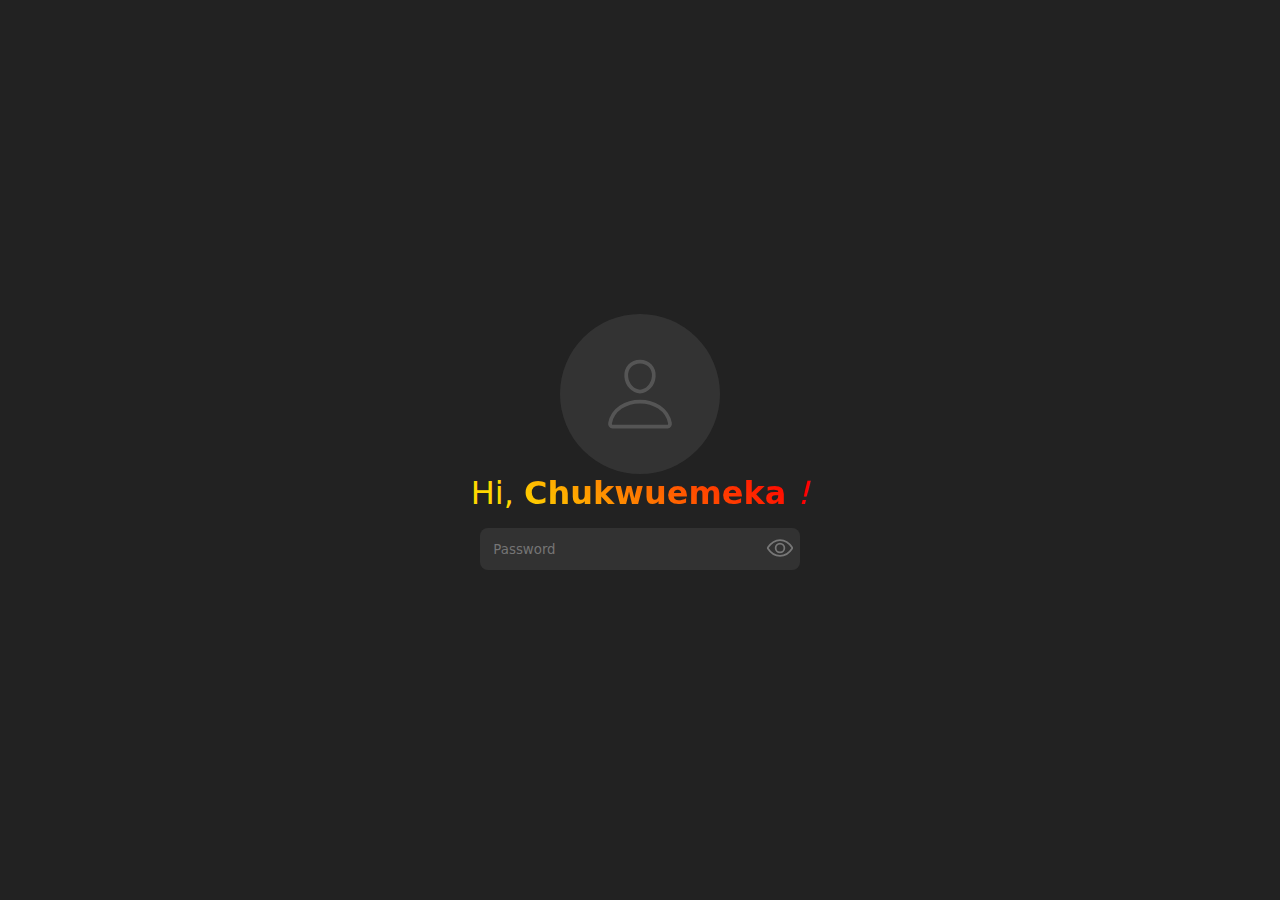
<file: index.html>
<!DOCTYPE html>
<html lang="en">
<head>
    <!-- this is a comment -->
    <meta charset="UTF-8">
    <meta name="viewport" content="width=device-width, initial-scale=1.0">
    <title> Ubachi Chukwuemeka</title>
    <link rel="stylesheet" href="index.css">
</head>
<body>

    <div id="initial"> 
        <b>C</b>
    </div>
   <div id="user">Hi, <b>Chukwuemeka</b> <i>!</i></div> 
   <form>
    <input type="password" name="pwd" id="pwd" placeholder="Password" required>
    <button type="button" id="eye"></button>
   </form>
   <output></output>
   <div id="pop" popover="manual">
    <div id="wrap">
        <div id="panel">
            <div id="flag"></div>
            <div id="username">@AmAzd_Emeka</div>
            <div id="job">Student</div>
            <div id="age">12<sup>yr</sup></div>
            <div id="dob"></div>
            <a href="wordsmith.html">WS</a>
        </div>
        <button type="button" id="start">
            <div></div>
        </button>
    </div>
   </div>
   <script src="index.js"></script>
</body>
</html>
</file>
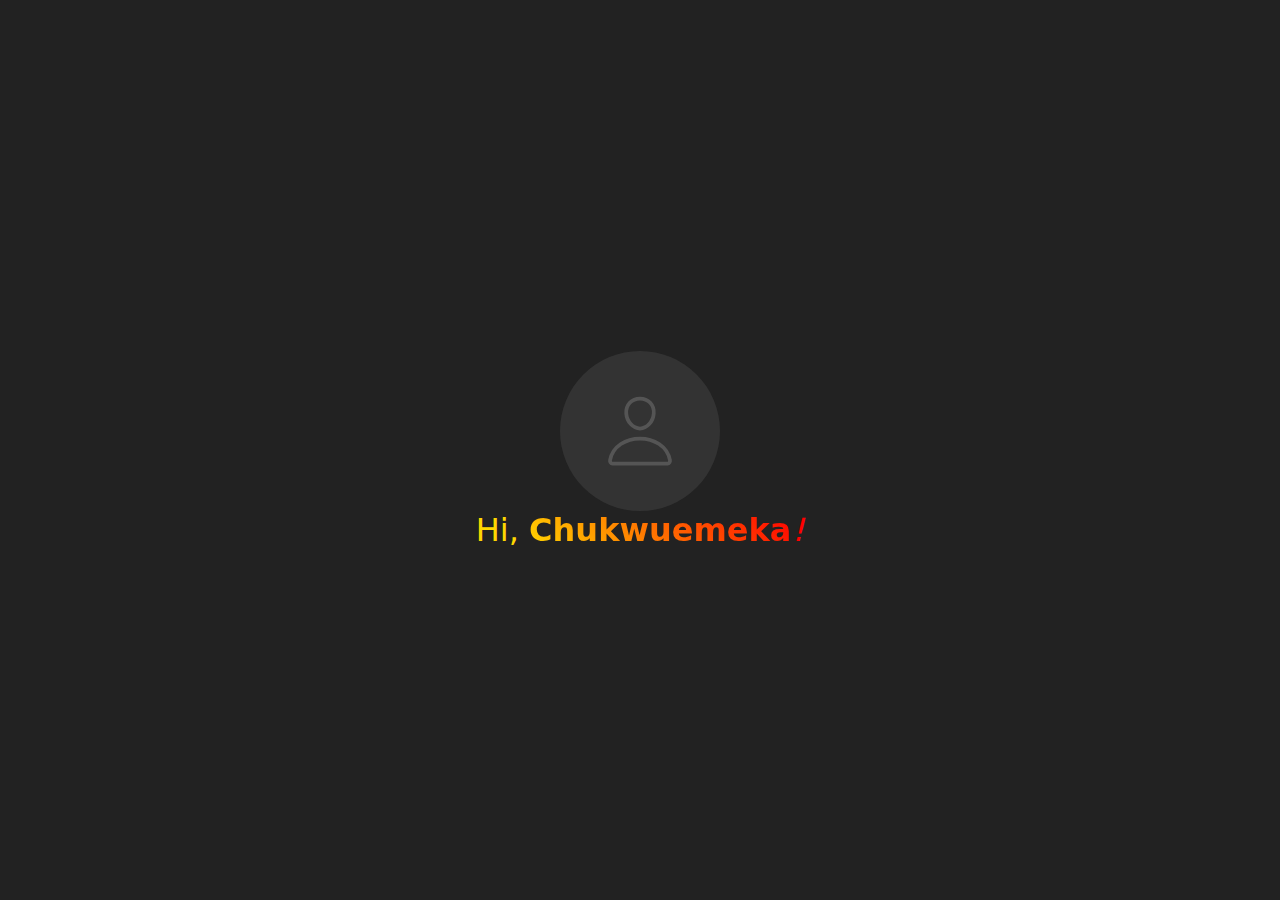
<file: myindex.html>
<!DOCTYPE html>
<html lang="en">
<head>
    <meta charset="UTF-8">
    <meta name="viewport" content="width=device-width, initial-scale=1.0">
    <title>Ubachi Chukwu-emeka</title>
    <link rel="stylesheet" href="index.css">
</head>
<body>
    <div id="initial">C</div>
    <div id="user">Hi, <b>Chukwuemeka</b><i>!</i></div>
</body>
</html>
</file>
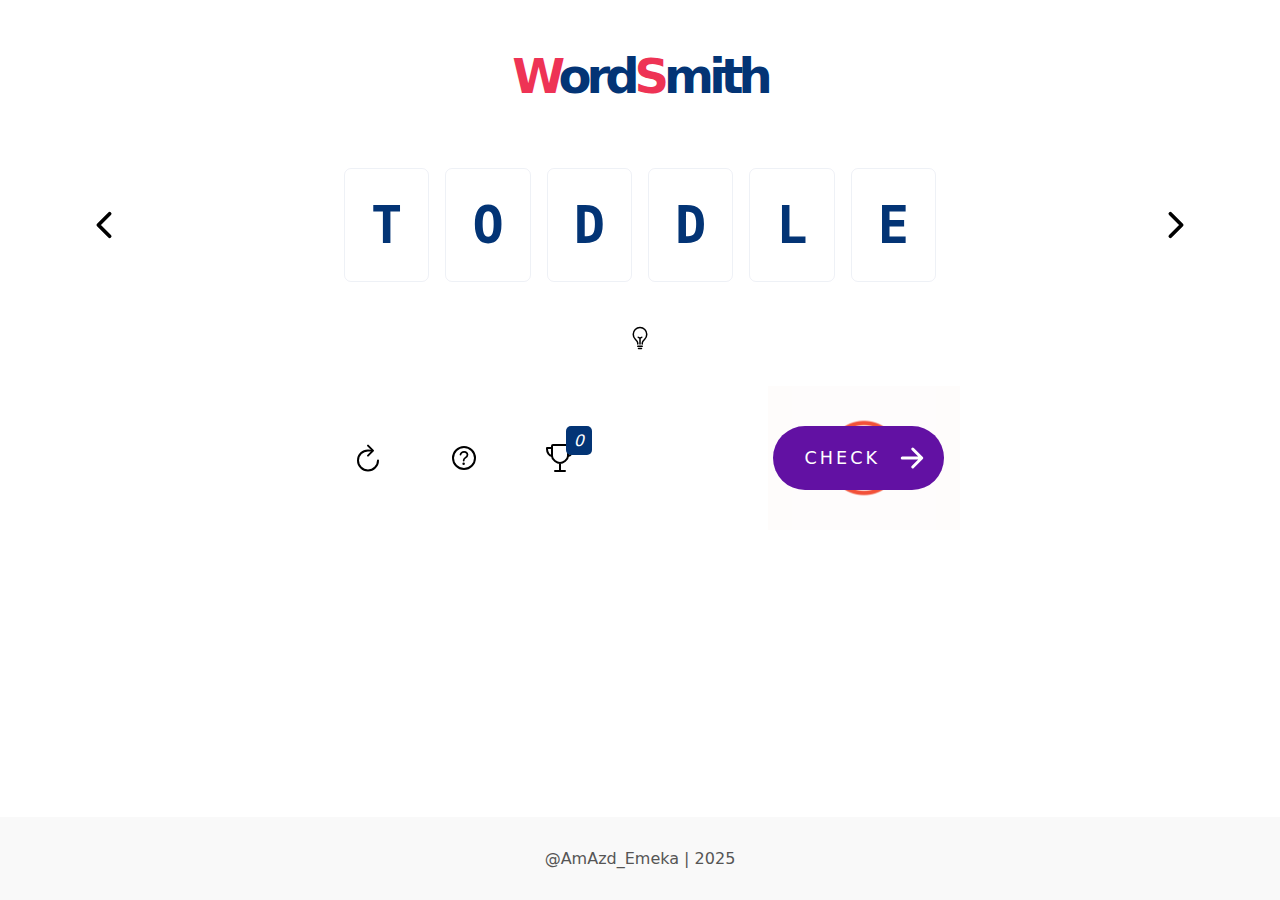
<file: wordsmith.html>
<!DOCTYPE html>
<html lang="en">
<head>
    <meta charset="UTF-8">
    <meta name="viewport" content="width=device-width, initial-scale=1.0">
    <title>WordSmith</title>
  <link rel="stylesheet" href="Wordsmith.css">
</head>
<body>
    <div id="banner">
        <p>Word</p>
        <p>Smith</p>
    </div>
    <div id="word">
        <button type="button" class="chevron" id="backward"></button>
        <button type="button" class="chevron" id="forward"></button>
        <span class="tile">T</span>
        <span class="tile">O</span>
        <span class="tile">D</span>
        <span class="tile">D</span>
        <span class="tile">L</span>
        <span class="tile">E</span>
    </div>
    <div id="hint">
        <div id="bulb"></div>
        <div id="txt"></div>
    </div>
    <div id="action">
        <button type="button" id="restartBtn"></button>
        <button type="button" id="hintBtn"></button>
        <span id="cup">
            <i>0</i>
        </span>
        <button type="button" id="checkBtn">
            <span>CHECK</span>
            <i></i>
        </button>
    </div>
    <footer>
        <div id="author">&commat;AmAzd_Emeka | 2025</div>
    </footer>
    <script src="Wordsmith.js"></script>
</body>
</html>
</file>
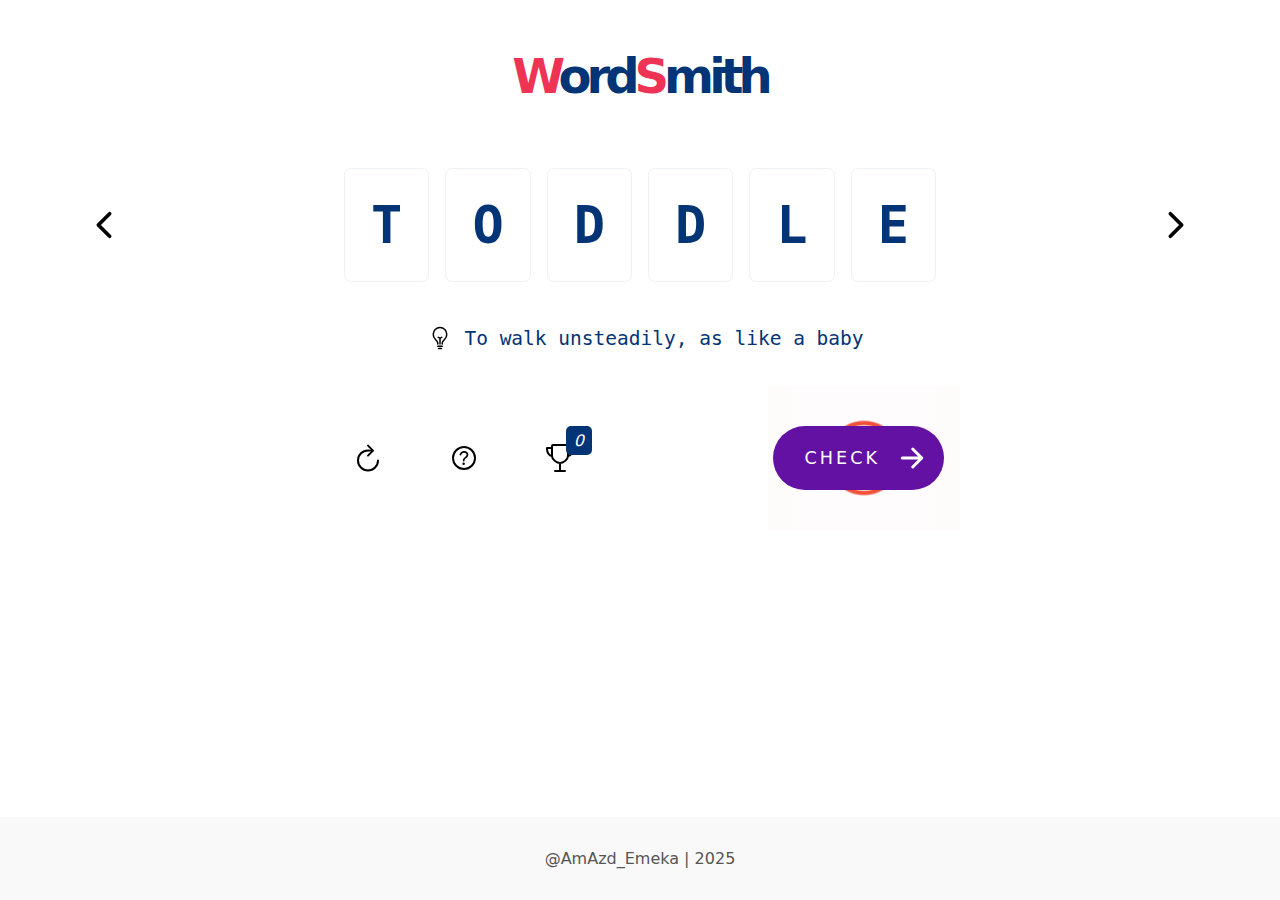
<file: worldsmith.html>
<!DOCTYPE html>
<html lang="en">
<head>
    <meta charset="UTF-8">
    <meta name="viewport" content="width=device-width, initial-scale=1.0">
    <title>WordSmith</title>
  <link rel="stylesheet" href="Wordsmith.css">
</head>
<body>
    <div id="banner">
        <p>Word</p>
        <p>Smith</p>
    </div>
    <div id="word">
        <button type="button" class="chevron" id="backward"></button>
        <button type="button" class="chevron" id="forward"></button>
        <span class="tile">T</span>
        <span class="tile">O</span>
        <span class="tile">D</span>
        <span class="tile">D</span>
        <span class="tile">L</span>
        <span class="tile">E</span>
    </div>
    <div id="hint">
        <div id="bulb"></div>
        <div id="txt">To walk unsteadily, as like a baby</div>
    </div>
    <div id="action">
        <button type="button" id="restartBtn"></button>
        <button type="button" id="hintBtn"></button>
        <span id="cup">
            <i>0</i>
        </span>
        <button type="button" id="checkBtn">
            <span>CHECK</span>
            <i></i>
        </button>
    </div>
    <footer>
        <div id="author">&commat;AmAzd_Emeka | 2025</div>
    </footer>
</body>
</html>
</file>
<file: index.css>
* {
    font-family: system-ui;
    margin: 0;
    padding: 0;
    box-shadow: border-box;
}
button{
    cursor: pointer;
}
body{
    background-color: #222;
    height: 100vh;
    /* padding: 80px; */
    display: flex;
    flex-direction: column;
    align-items: center;
    justify-content: center;
}
#initial {
    background-color: #333;
    height: 10em;
    width: 10em;
    border-radius: 50%;
    display: flex;
    align-items: center;
    justify-content: center;
    transform: rotateY(0deg);
    animation: spin 10s infinite;
    background-image: url("person-outline.svg");
    background-repeat: no-repeat;
    background-position: center;
    background-size: 50%;
    -webkit-text-fill-color: transparent;
}
@keyframes spin {
    0%, 50%{
        transform: rotateY(0deg);
    }
    60%, 100%{
        transform: rotateY(360deg);
    }
}
#initial >b {
    font-size: 300%;
    color: #555;
    opacity: 0;
}
#user {
    color: gold;
    font-size: 200%;
    /* border: 1px solid red; */
    text-align: center;
    width: fit-content;
      
} 
i {
    color: red;
}
#user > b {
    /* background-color: black;  */
     background-image: linear-gradient(45deg,gold,red);
      -webkit-text-fill-color: transparent;  
      background-clip: text; 
}
form {
    display: flex;
    /* border: 1px solid gray; */
    border-radius: 8px;
    width: 320px;
    margin: 1em;
    overflow: hidden;
    background-color: #5555;
}
input {
    background: none; ;
    border: 0;
    outline: none;
    color: #fff;
    /* border: 1px solid white; */
    padding: 1em;
    border-radius: 10px;
    transition: .3s;
    flex: 1;
}
#eye {
    background: none;
    outline: none;
    border: 0;
    height: 3em;
    width: 3em;
    background-image: url(eye-outline.svg);
    background-repeat: no-repeat;
    background-position: center;
    background-size: 70%;
    align-items: center;
}
output {
    color: #777;
}
#pop {
    background: none;
    height: 100%;
    width: 100%;
    background-image: linear-gradient(to top, #000, transparent);
    position: relative;
}
#wrap {
    height: 70%;
    width: 20%;
    min-width: 360px;
    position: absolute;
    top: 50%;
    left: 50%;
    transform: translate(-50%,-50%);
    /* border: 1px solid #fff; */
}
#panel {
    height: 85%;
    /* border: 1px solid yellow; */
    gap: .5em;
    background-color: #222;
    border-radius: 8px;
    opacity: 0;
    color: #777;
    display: flex;
    flex-direction: column;
    align-items: center;
    justify-content: center;
    background-repeat: no-repeat;
    background-position: top;
    background-size: 80%;
    position: relative;
}
#panel.bgi {
   background-image: url(confetti.gif);
}
#panel.on {
    opacity: 1;
}
#start {
     height: 4em;
     width: 4em;
     /* border: 1px solid blue; */
     border-radius: 8px;
     margin: 2em auto;
     display: block;
     background-color: #333;
     border: 0;
     display: flex;
     align-items: center;
     justify-content: center;
}
#start > div {
     height: 50%;
     width: 50%;
     border: 2px solid #fff;
     border-radius: 50%;
}
#flag {
    background-image: url(nigerian_flag.png);
    background-repeat: no-repeat;
    background-size: 90%;
    background-position: center;
    width: 2em;
    height: 1em;
}
#username {
     /* border: 1px solid #fff; */
     font-size: 150%;
}
#age {
    font-size: 400%;
    margin: 2em 0;
    background-image: linear-gradient(to right, #e35 70% ,#333 0%);
    background-clip: text;
    -webkit-text-fill-color: transparent;
}
#panel > a {
    text-decoration: none;
    color: #f3f3f3;
    padding: 0.5em;
    border-radius: 7px;
    position: absolute;
    bottom: 0;
    right: 0;
    margin:1em;
    /* background-color: #333; */
    font-weight: 500;
    transition: background-color 
}
#panel > a:hover {
     background-color: #333;
}
</file>
<file: Wordsmith.css>
* {
        margin: 0;
        padding: 0;
        color: #033475;
        box-sizing: border-box;
        font-size: 100%;
        font-family: system-ui;
        user-select: none;
    }
    #banner {
        font-size: 300%;
        font-weight: 700;
        display: flex;
        align-items: center;
        justify-content: center;
        padding: 1em 0;
        letter-spacing: -5px;
    }
    body {
        height: 100vh;
        width: 100vw;
    }
    /* :: is a pseudo selector */
    #banner > p::first-letter {
        color: #e35;
    }
    .tile {
        font-weight: 700;
        font-size: 400%;
        border-radius: 7px;
        padding: .5em;
        font-family: monospace;
        border: 1px solid #03347511;
    }
    #word {
        padding: 1em 0;
        display: flex;
        justify-content: center;
        align-items: center;
        gap: 1em;
        position: relative;
    }
    #hint {
        /* border: 1px solid red; */
        display: flex;
        justify-content: center;
        align-items: center;
        padding: 1em;
    }
    #bulb {
        /* border: 1px solid red; */
        height: 3em;
        width: 3em;
        background-image: url(bulb-outline.svg);
    }
    #txt {
        font-size: 150%;
        font-weight: 500;
        font-family: monospace;
    }
    #cup {
        height: 4em;
        width: 4em;
        background-image: url(trophy-outline.svg);
        /* border: 1px solid red; */
        position: relative;
    }
    #cup > i {
        position: absolute;
        top: 0;
        right: 0;
        border-radius: 5px;
        background-color: #033475;
        color: #fff;
        padding:.3em .5em;
        /* border: 1px solid red; */
    }
    .chevron {
        height: 5em;
        width: 5em;
        /* border: 1px solid red; */
        top: 50%;
        position: absolute;
        transform: translateY(-50%);
        border-radius: 7px;
        transition: box-shadow .5s;
    }
    .chevron:hover{
        box-shadow: 0px 3px 5px #ccc;
    }
    #forward {
        left: 4em;
        background-image: url(chevron-back-outline.svg);
    }
    #backward {
        right: 4em;
        background-image: url(chevron-forward-outline.svg);
    }
    button {
        background: none;
        outline: none;
        border: 0;
        cursor: pointer;
    } 
    #hintBtn {
        height: 4em;
        width: 4em;
        /* border: 1px solid red;   */
        border-radius: 7px;
        transition: box-shadow .5s;
        background-image: url(help-circle-outline.svg);
    }
    #hintBtn:hover{
        box-shadow: 0px 3px 5px;
    }
    #restartBtn {
        height: 4em;
        width: 4em;
        /* border: 1px solid red; */
        border-radius: 7px;
        transition: box-shadow .5s;
        background-image: url(refresh-outline.svg);
    }
    #restartBtn:hover {
        box-shadow: 0px 3px 5px;
    }
    #action {
        display: flex;
        align-items: center;
        gap: 2em;
        width: 50%;
        margin:0 auto;
        /* border: 1px solid red; */
        padding: 3em 1em;
        background-image: url(error_fawzi_mourad.gif);
        background-repeat: no-repeat;
        background-size: 30%;
        background-position:right center ;
    }
    #checkBtn {
        /* border: 1px solid red; */
        border-radius: 2em;
        padding-left: 2em;
        background-color: #6211a3;
        display: flex;
        align-items: center;
        letter-spacing: 3px;
        margin-left: auto;
    }
    #checkBtn > span {
        color: #fff;
        font-size: 110%;
        font-weight: 500;
    }
    #checkBtn > i {
        height: 4em;
        width: 4em;
        /* border: 1px solid red; */
        background-image: url(arrow-forward-outline.svg);
    }
    #checkBtn > i,#restartBtn,#backward,#forward,#hintBtn,#bulb,#cup{
        background-repeat: no-repeat;
        background-position: center;
        background-size: 50%;
    }
    footer {
        background-color: #f9f9f9;
        position: sticky;
        top: 100%;
        padding: 2em;
        align-items: center;
        display: flex;
        justify-content: center;
    }
    #author {
        color: #555;
    }
    /* responsive design */
    @media (width <= 480px) {
        .tile{
            font-size: 100%;
        }
        #forward , #backward{
            background-size: 30%;
            height: 2em;
            width: 2em;
        }
        #word {
            position: static;
        }
        #backward {
            right: 0;
        }
        #forward {
            left: 0;
        }
        #txt {
        font-size: 100%;
        }
        #action{
            border: 1px dotted red; 
            width: 100%;
            flex-wrap: wrap;
            justify-content: center;
        }
        #checkBtn {
            margin-left: 0;
        }
        #restartBtn,#hintBtn,#cup {
            background-size: 40%;
            height: 3em;
            width: 3em;
        }
        #cup > i {
            font-size: 70%;
        }
        #checkBtn > i {
            height: 2.5em;
            width: 2.5em;
        }
        #checkBtn > span {
            letter-spacing: 0;
        }
        #checkBtn {
        padding-left: 1em;
        }
    }
</file>
